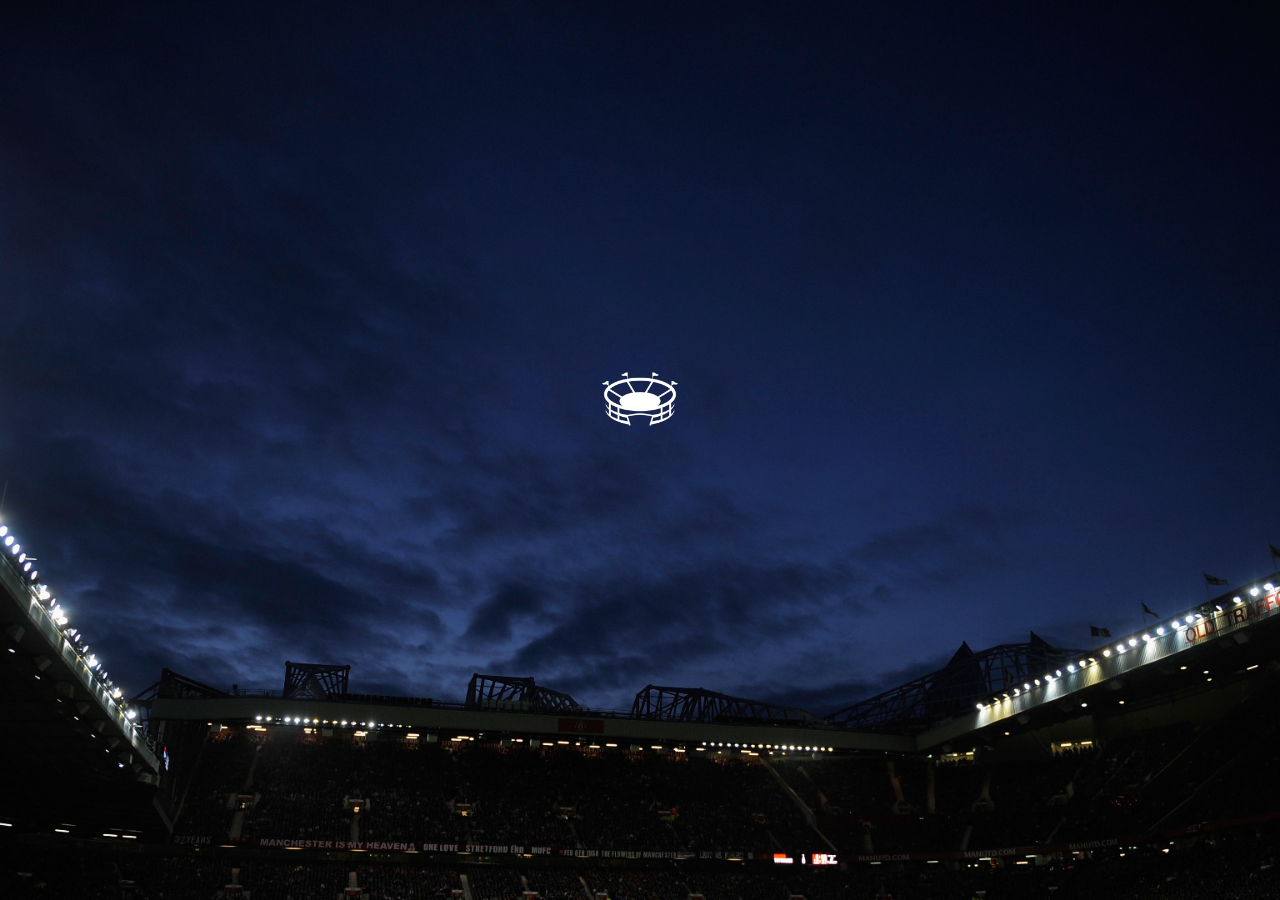
<file: index.html>
<!DOCTYPE html>
<html lang="it">
<head>
    <link rel="Website Icon" type="png" href="./icons/WE.png">
    <meta charset="UTF-8">
    <link rel="Website Icon" type="png" href="./icons/WE.png">
    <meta http-equiv="X-UA-Compatible" content="IE=edge">
    <meta name="viewport" content="width=device-width, initial-scale=1.0">

    <!-- IMPORT CSS/BOOTSTRAP -->
    <link rel="stylesheet" href="./bootstrap/css/bootstrap.css"/>
    <link rel="stylesheet" href="./css/index.css"/>

    <!--UTILIZZO JQUERY  -->
    <script src="jquery-3.6.0.js"></script>
    <script>
        $(document).ready(function(){
            $("#icon").on({
                click: function(){
                    $("#icon").fadeOut();
                    $("#mobile").css("visibility", "visible");
                }
            });
        });
    </script>

    <title>Pagina iniziale</title>
</head>
<body>

    <div class="div-all text-center" id="zona-dinamica">
        <form>
            <div>
                <img src="./pictures/stadium.png" alt="Icona" class="format-icon" id="icon"/>
            </div>
            <div id="mobile" class="hide mb-5">
                <a href="./login/login.html"> 
                    <h1>WEvent</h1>
                </a>
            </div>
            <br>
        </form>
    </div>

</body>
</html>
</file>
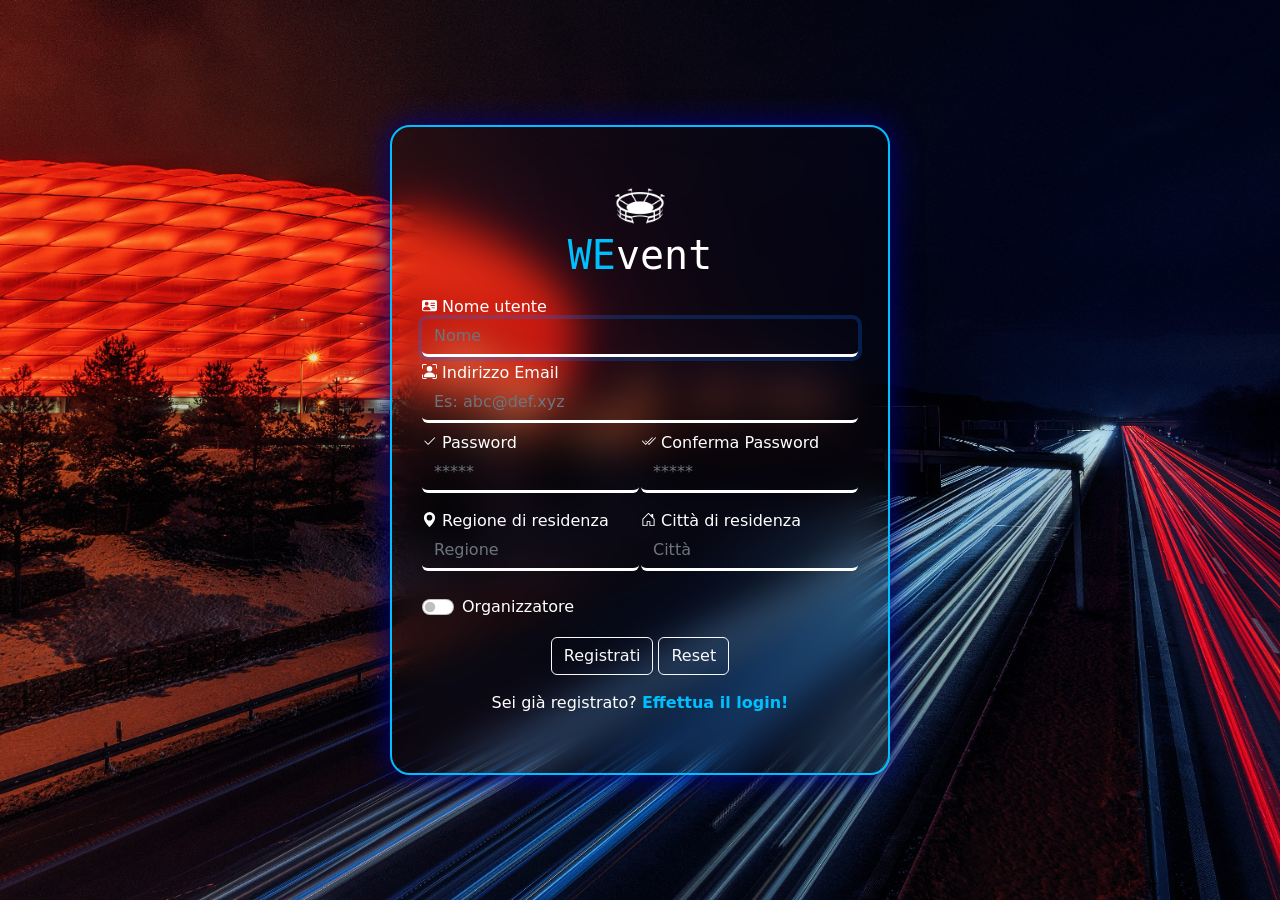
<file: registrazione/registration.html>
<!DOCTYPE html>
<html lang="it">
<head>
    <meta charset="UTF-8">
    <link rel="Website Icon" type="png" href="../icons/WE.png">
    <meta http-equiv="X-UA-Compatible" content="IE=edge">
    <meta name="viewport" content="width=device-width, initial-scale=1.0">
    
    <!-- IMPORT CSS/BOOTSTRAP -->
    <link rel="stylesheet" href="../bootstrap/css/bootstrap.css"/>
    <link rel="stylesheet" href="../css/registration.css"/>

    <!-- IMPORT FILE JAVASCRIPT PER VALIDAZIONE -->
    <script src="./valid-registration.js" type="application/javascript"></script>
    
    <title>Sign-up page</title>
</head>
<body>

    <div class="form-div text-center container-fluid">

        <form name="registration_form" action="registration.php" method="POST" class="myform"
            onsubmit="return check_form();">

            <!-- TITOLO ED ICONA -->
            <div class="form-group mb-3">
                <a href="../index.html">
                    <img src = "../pictures/stadium.png" alt="Icona" class="format-icon"/>
                </a>
                <h1><span style="color: deepskyblue;">WE</span>vent</h1>
            </div>

            <!-- INSERIMENTO NOME UTENTE -->
            <div class="form-group mb-1 myleft" name="div_name">
                <img src = "../icons/person-vcard-fill.svg" alt="NomeUtente" class="format-white"/>
                <label for="name-input">Nome utente</label>
                <input type="text" name="insert_name" class="form-control myinputs mymedia" placeholder="Nome" id="name-input" autofocus>
            </div>

            <!-- INSERIMENTO EMAIL -->
            <div class="form-group mb-2 myleft" name="div_mail">
                <img src = "../icons/person-bounding-box.svg" alt="Email" class="format-white"/>
                <label for="mail-input">Indirizzo Email</label>
                <input name="insert_email" type="email" class="form-control myinputs mymedia" id="mail-input"
                    placeholder="Es: abc@def.xyz">
            </div>

            <!-- INSERIMENTO PASSWORD -->
            <div class="form-row mb-2 myname myleft flexbox">
                <div class="col col1 mb-2">
                    <img src = "../icons/check2.svg" alt="Password" class="format-white"/>
                    <label for="pswd-input">Password</label>
                    <input name="insert_pswrd" type="password" class="form-control myinputs mymedia" id="pswd-input" 
                        placeholder="*****">
                </div>
                <div class="col col2 mb-2">
                    <img src = "../icons/check2-all.svg" alt="Password2" class="format-white"/>
                    <label for="pswd-confirm">Conferma Password</label>
                    <input name="check_pswrd" type="password" class="form-control myinputs mymedia" id="pswd-confirm" 
                        placeholder="*****">
                </div>
            </div>

            <!-- INSERIMENTO REGIONE E CITTÀ -->
            <div class="form-row mb-3 myname myleft flexbox">
                <div class="col col1 mb-2">
                    <img src = "../icons/geo-alt-fill.svg" alt="Regione" class="format-white"/>
                    <label for="region-input">Regione di residenza</label>
                    
                    <input type="text" name="insert_region" autocomplete="off" class="form-control myinputs mymedia" placeholder="Regione" id="region-input" list="Regione" required>
                    <datalist id="Regione">
                        <option value = "Valle D'Aosta">
                        <option value = "Piemonte">
                        <option value = "Liguria">
                        <option value = "Lombardia">
                        <option value = "Veneto">
                        <option value = "Trentino">
                        <option value = "Friuli">
                        <option value = "Emilia">
                        <option value = "Toscana">
                        <option value = "Marche">
                        <option value = "Umbria">
                        <option value = "Lazio">
                        <option value = "Abruzzo">
                        <option value = "Molise">
                        <option value = "Campania">
                        <option value = "Basilicata">
                        <option value = "Puglia">
                        <option value = "Calabria">
                        <option value = "Sicilia">
                        <option value = "Sardegna">
                    </datalist>
                </div>
                <div class="col col2 mb-2">
                    <img src = "../icons/house-door.svg" alt="Città" class="format-white"/>
                    <label for="city-input">Città di residenza</label>
                    <input type="text" name="insert_city" class="form-control myinputs mymedia" placeholder="Città" id="city-input">
                </div>
            </div>

            <!-- CHECKBOX RICORDAMI -->
            <div class="form-row mb-3 myname myleft flexbox">
                <div class="col col1">
                    <div class="form-check form-switch">
                        <input type="checkbox" class="form-check-input" role="switch" id="org" name="org">
                        <label class="form-check-label" for="org">Organizzatore</label>
                    </div>
                </div>
            </div>

            <!-- BOTTONI PER INVIO FORM E RESET FORM -->
            <div class="form-group mb-3">
                <button type="submit" class="btn btn-outline-light"
                    value="Invia">Registrati</button>
                <button type="reset" class="btn btn-outline-light"
                    value="Reset">Reset</button>
            </div>
            
            <!-- REGISTRAZIONE -->
            <div class="form-group mb-1">
                Sei già registrato?
                <a href="../login/login.html">Effettua il login!</a>
            </div>

        </form>

    </div>

</body>
</html>
</file>
<file: css/index.css>
html,
body {
  height: 100%;
}

body {
  display: flex;
  width: 100%;
  padding: 20px;
  background: url('../pictures/stadio_scuro.jpg') no-repeat;
  background-position: center;
  background-size: cover;
  color: white;
}

.format-icon {
  width: 15%;
  height: 15%;
  margin: auto;
  padding: auto;
  filter: invert(100%) sepia(100%) saturate(0%) hue-rotate(225deg) brightness(104%) contrast(103%);
}

.div-all {
  display: flex;
  justify-content: center;
  align-items: center;
  width: 100%;
}

.hide {
  visibility: hidden;
}

h1 {
  font-size: 25px;
}

a:link {
  color: white;
  background-color: transparent;
  text-decoration: none;
}

a:visited {
  color: white;
  background-color: transparent;
  text-decoration: none;
}

a:hover {
  color: white;
  background-color: transparent;
  text-decoration: none;
}

a:active {
  color: white;
  background-color: transparent;
  text-decoration: none;
}
</file>
<file: css/registration.css>
html,
body {
  height: 100%;
}

body {
  display: flex;
  padding: 20px;
  justify-content: center;
  align-items: center;
  text-align: left;
  width: 100%;
  background: url('../pictures/stadio_luci.jpg') no-repeat;
  background-position: center;
  background-size: cover;
  color: white;
}

.form-div {
  position: relative;
  width: 500px;
  height: 650px;
  padding: 20px;
  display: flex;
  justify-content: center;
  align-items: center;
  background: transparent;
  border: 2px solid deepskyblue;
  border-radius: 20px;
  backdrop-filter: blur(20px);
  box-shadow: 0 0 30px navy;
}

.myform {
  padding: 10px;
}

.myleft {
  text-align: left;
  justify-content: left;
  align-items: center;
}

.myright {
  text-align: right;
  align-items: center;
  justify-content: right;
}

.myinputs {
  background-color: transparent;
  border: none;
  border-bottom: solid;
  color: white;
}

.myinputs:focus {
  background-color: transparent;
  border: none;
  border-bottom: solid;
  color: white;
}

.options {
  background-color: black;
  color: white;
}

.myname {
    vertical-align: middle;
    align-items: center;
    justify-content: center;
    display: flex;
    width: 100%;
}

.col1 {
    margin-right: 2px;
}

.col2 {
  align-items: end;
  justify-content: right;
}

.format-white {
  margin: 0px;
  padding: 0px;
  margin-bottom: 5px;
  width: 15px;
  height: 15px;
  filter: invert(100%) sepia(100%) saturate(0%) hue-rotate(225deg) brightness(104%) contrast(103%);
}

.format-icon {
  width: 50px;
  height: 50px;
  filter: invert(100%) sepia(100%) saturate(0%) hue-rotate(225deg) brightness(104%) contrast(103%);
}

.form-control {
  padding-top: 5px;
  width: 100%;
}

h1 {
  font-family: monospace;
}

a:link {
  color: deepskyblue;
  background-color: transparent;
  text-decoration: none;
  font-weight: bold;
}

a:visited {
  color: deepskyblue;
  background-color: transparent;
  text-decoration: none;
  font-weight: bold;
}

a:hover {
  color: navy;
  background-color: none;
  text-decoration: underline;
  font-weight: bold;
}

a:active {
  color: deepskyblue;
  background-color: transparent;
  text-decoration: none;
  font-weight: bold;
}

@media (max-width: 460px) {
  body {
    padding: 0px;
  }
  .form-div {
    width: 100%;
    height: 100%;
    border: none;
    border-radius: 0;
    box-shadow: none;
    padding: 5px;
  }
  .myform {
    padding: 0px;
  }
  .flexbox {
    display: flex;
    flex-direction: column;
    align-items: flex-start;
  }
  .mymedia {
    width: 100%;
    padding: 0px;
  }
  .col {
    width: 100%;
  }
}
</file>
